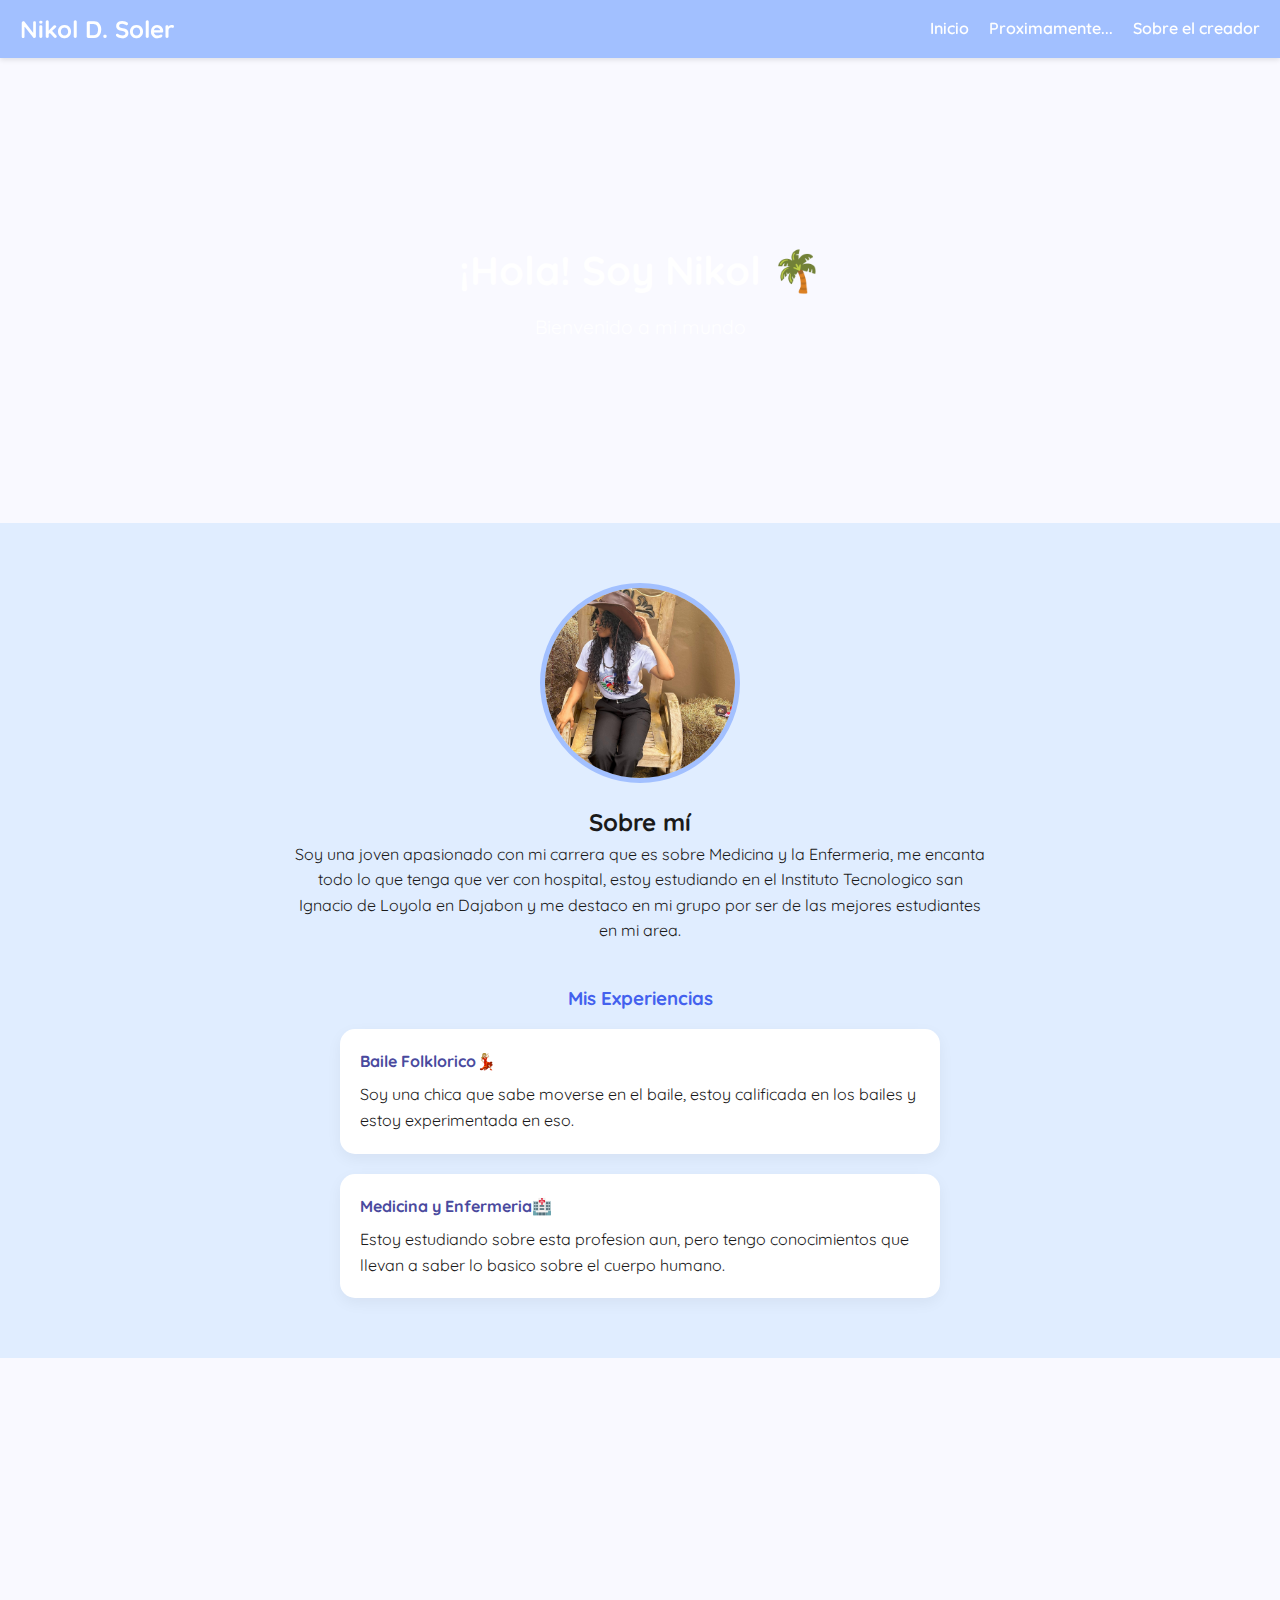
<file: index.html>
<!DOCTYPE html>
<html lang="es">
<head>
  <meta charset="UTF-8" />
  <meta name="viewport" content="width=device-width, initial-scale=1.0" />
  <title>Mi Página Personal</title>
  <link rel="stylesheet" href="style.css" />
</head>
<body>
  <header>
    <nav id="navbar">
      <div class="logo">Nikol D. Soler</div>
      <div class="menu-toggle" id="menu-toggle">&#9776;</div>
      <ul class="nav-links" id="nav-links">
        <li><a href="#inicio">Inicio</a></li>
        <li><a href="">Proximamente...</a></li>
        <li><a href="Assets/creador.html">Sobre el creador</a></li>
    </ul>
    </nav>
  </header>

  <section id="inicio" class="seccion animada">
    <div class="contenedor inicio-contenido">
      <h2>¡Hola! Soy Nikol 🌴</h2>
      <p>Bienvenido a mi mundo</p>
    </div>
  </section>

  <section id="sobre-mi" class="seccion seccion-oscura animada">
    <div class="contenedor sobre-mi">
      <img src="IMG/fotosobremi.jfif" alt="Foto de Dalvin" class="foto-grande" />
      <div class="texto">
        <h2>Sobre mí</h2>
        <p>
          Soy una joven apasionado con mi carrera que es sobre Medicina y la Enfermeria, me encanta
          todo lo que tenga que ver con hospital, estoy estudiando en el Instituto Tecnologico san Ignacio de Loyola en Dajabon
          y me destaco en mi grupo por ser de las mejores estudiantes en mi area.
        </p>
      </div>

      <div class="experiencias">
        <h3>Mis Experiencias</h3>
        <div class="cards">
          <div class="card">
            <h4>Baile Folklorico💃🏼</h4>
            <p>Soy una chica que sabe moverse en el baile, estoy calificada en los bailes y estoy experimentada en eso.</p>
          </div>
          <div class="card">
            <h4>Medicina y Enfermeria🏥</h4>
            <p>Estoy estudiando sobre esta profesion aun, pero tengo conocimientos que llevan a saber lo basico sobre el cuerpo humano.</p>
          </div>
         
        </div>
      </div>
    </div>
  </section>

  
<section id="gustos" class="seccion gustos animada">
  <div class="contenedor">
    <h2>🎯 Mis Gustos</h2>
    <div class="gustos-lista">
      
      <div class="gusto">
        <img src="IMG/fotobiki1.jfif" alt="Dalvin jugando fútbol">
        <h4>La playa⛵</h4>
        <p>Me encanta ir a la playa, es uno de mis lugares favoritos y me siento demasiado tranquila cuando visito una playa.</p>
      </div>

      <div class="gusto">
        <img src="IMG/fotobiki2.jfif" alt="Dalvin programando">
        <h4>Piscina🐳</h4>
        <p>Al igual que la playa es de mis lugares favoritos porque me encanta ir con mis amigos solo para pasar el rato y quitarme el calor.</p>
      </div>
      <div class="gusto">
        <img src="IMG/normal.jfif" alt="Dalvin programando">
        <h4>Medicina🩺</h4>
        <p>Como mencione antes, este es uno de mis gustos mas fuertes porque es mi profesion y a lo que me quiero dedicar.</p>
      </div>

       <div class="gusto">
        <img src="IMG/profesion.jfif" alt="Dalvin programando">
        <h4>Pronto...</h4>
        <p>Aqui pronto estara otro gusto, por el momento solo me se estos JAJAJAJ</p>
      </div>

    </div>
  </div>
<footer class="footer">
  <p class="creditos">Página creada con ❤️ por Dalvin para Nikol D. Soler</p>
</footer>

</section>
  <script src="script.js"></script>
</body>
</html>
</file>
<file: style.css>
/* Google Font */
@import url('https://fonts.googleapis.com/css2?family=Quicksand:wght@400;600&display=swap');

* {
  margin: 0;
  padding: 0;
  box-sizing: border-box;
  font-family: 'Quicksand', sans-serif;
}

body {
  line-height: 1.6;
  background-color: #f9f9ff;
  color: #333;
  scroll-behavior: smooth;
}

header {
  background-color: #a2c0ff;
  padding: 10px 20px;
  position: sticky;
  top: 0;
  z-index: 1000;
  box-shadow: 0 2px 5px rgba(0, 0, 0, 0.1);
}

.logo {
  font-size: 1.5rem;
  font-weight: bold;
  color: #fff;
}

nav {
  display: flex;
  justify-content: space-between;
  align-items: center;
}

.nav-links {
  list-style: none;
  display: flex;
  gap: 20px;
}

.nav-links li a {
  text-decoration: none;
  color: white;
  font-weight: 600;
  transition: color 0.3s;
}

.nav-links li a:hover {
  color: #fbe3f0;
}

.menu-toggle {
  display: none;
  font-size: 1.8rem;
  cursor: pointer;
  color: white;
}

.seccion {
  padding: 60px 20px;
  text-align: center;
}

.inicio-contenido {
  background-image: url('https://images.unsplash.com/photo-1507525428034-b723cf961d3e');
  background-size: cover;
  background-position: center;
  color: white;
  padding: 120px 20px;
  border-radius: 10px;
}

.inicio-contenido h2 {
  font-size: 2.5rem;
  margin-bottom: 10px;
}

.inicio-contenido p {
  font-size: 1.2rem;
}

.seccion-oscura {
  background-color: #e0edff;
  color: #1a1a1a;
}

.contenedor {
  max-width: 1100px;
  margin: auto;
}

.sobre-mi {
  display: flex;
  flex-direction: column;
  align-items: center;
}

.foto-grande {
  width: 200px;
  height: 200px;
  object-fit: cover;
  border-radius: 50%;
  border: 5px solid #a2c0ff;
  margin-bottom: 20px;
}

.texto {
  max-width: 700px;
  margin-bottom: 40px;
}

.experiencias h3 {
  margin-bottom: 15px;
  color: #4361ee;
}

.cards {
  display: flex;
  flex-direction: column;
  gap: 20px;
  align-items: center;
}

.card {
  background-color: #fff;
  padding: 20px;
  border-radius: 15px;
  box-shadow: 0 5px 15px rgba(0,0,0,0.05);
  max-width: 600px;
  text-align: left;
}

.card h4 {
  margin-bottom: 8px;
  color: #4a4a9e;
}

#gustos {
  background-color: #fceffe;
}

.gustos-lista {
  display: flex;
  flex-wrap: wrap;
  gap: 20px;
  justify-content: center;
}

.gusto {
  background: white;
  padding: 15px;
  border-radius: 12px;
  max-width: 260px;
  box-shadow: 0 5px 10px rgba(0,0,0,0.05);
  transition: transform 0.3s;
}

.gusto img {
  width: 100%;
  border-radius: 10px;
  transition: transform 0.4s ease, box-shadow 0.4s ease;
}

.gusto:hover img {
  transform: scale(1.08);
  box-shadow: 0 8px 20px rgba(0, 0, 0, 0.25);
}

.gusto h4 {
  margin: 10px 0 5px;
  color: #c6579a;
}

.gusto p {
  font-size: 0.9rem;
  color: #444;
}

.animada {
  opacity: 0;
  transform: translateY(40px);
  transition: all 0.6s ease;
}

.animada.visible {
  opacity: 1;
  transform: translateY(0);
}

@media (max-width: 768px) {
  .nav-links {
    display: none;
    flex-direction: column;
    background-color: #a2c0ff;
    width: 100%;
    text-align: center;
    padding: 10px 0;
  }

  .nav-links.active {
    display: flex;
  }

  .menu-toggle {
    display: block;
  }

  .cards {
    flex-direction: column;
  }

  .gustos-lista {
    flex-direction: column;
    align-items: center;
  }
}

.footer {
  background-color: #a2c0ff;
  padding: 20px;
  text-align: center;
}

.creditos {
  font-size: 1rem;
  color: white;
  font-weight: 600;
  animation: cambioColor 5s infinite alternate;
}

/* Animación de cambio de color */
@keyframes cambioColor {
  0%   { color: #e5c2c2; }
  25%  { color: #fbe3f0; }
  50%  { color: #ffe2f2; }
  75%  { color: #ffd6f5; }
  100% { color: #ffffff; }
}
</file>
